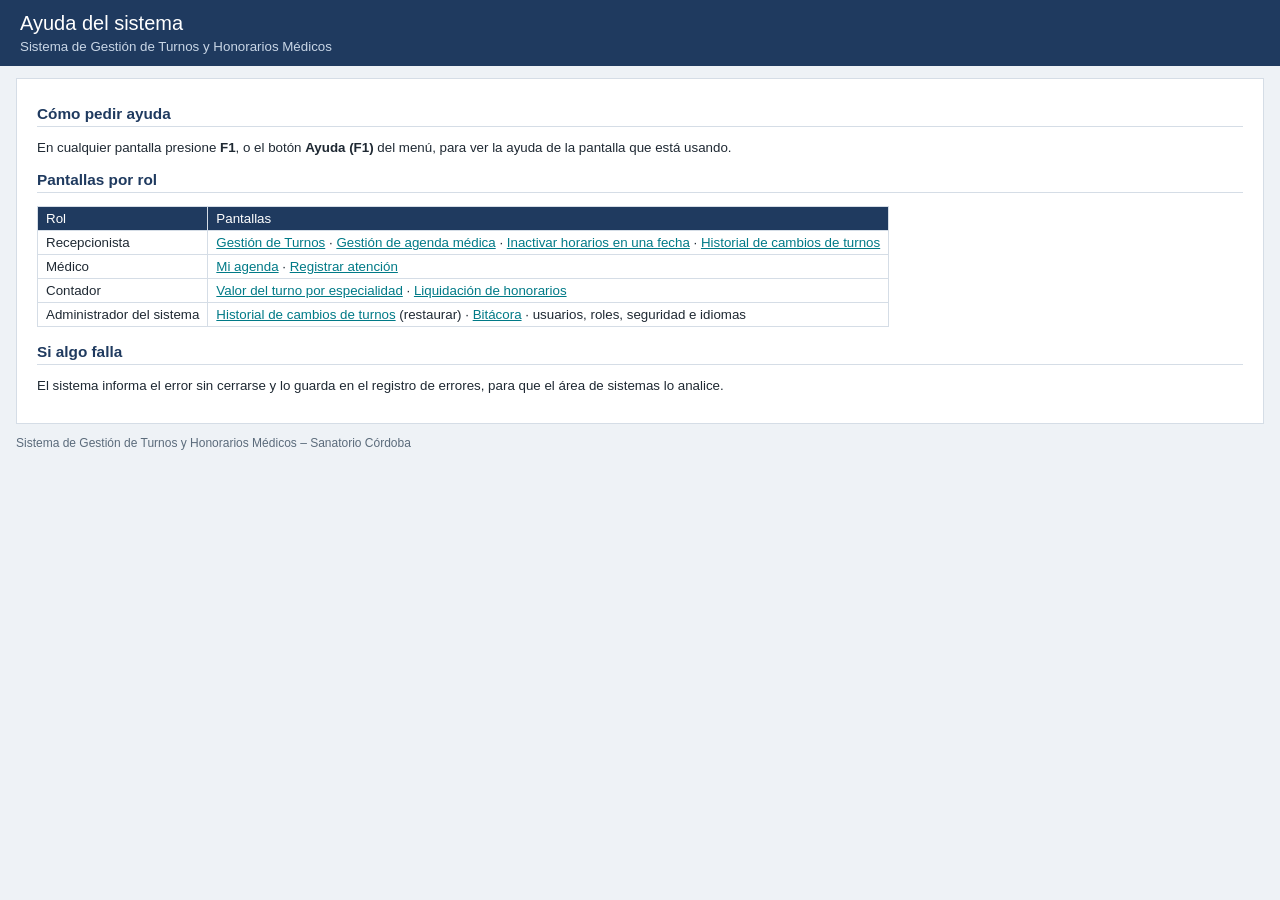
<file: Vista/Ayuda/index.html>
<!DOCTYPE html>
<html lang="es"><head><meta charset="utf-8"><meta http-equiv="X-UA-Compatible" content="IE=edge"><title>Ayuda del sistema</title><link rel="stylesheet" href="estilo.css"></head>
<body>
<div class="cab"><h1>Ayuda del sistema</h1><p>Sistema de Gestión de Turnos y Honorarios Médicos</p></div>
<div class="cuerpo"><h2>Cómo pedir ayuda</h2>
<p>En cualquier pantalla presione <b>F1</b>, o el botón <b>Ayuda (F1)</b> del menú, para ver la ayuda de la pantalla que está usando.</p>
<h2>Pantallas por rol</h2>
<table>
<tr><th>Rol</th><th>Pantallas</th></tr>
<tr><td>Recepcionista</td><td><a href="frmGestionTurnos.html">Gestión de Turnos</a> · <a href="frmGestionMedicos.html">Gestión de agenda médica</a> · <a href="frmEditarFranjasMedico.html">Inactivar horarios en una fecha</a> · <a href="frmHistorialTurnos.html">Historial de cambios de turnos</a></td></tr>
<tr><td>Médico</td><td><a href="frm_AccesoMedico.html">Mi agenda</a> · <a href="frmAtencion.html">Registrar atención</a></td></tr>
<tr><td>Contador</td><td><a href="frmValorTurno.html">Valor del turno por especialidad</a> · <a href="frmLiquidaciones.html">Liquidación de honorarios</a></td></tr>
<tr><td>Administrador del sistema</td><td><a href="frmHistorialTurnos.html">Historial de cambios de turnos</a> (restaurar) · <a href="frmBitacora.html">Bitácora</a> · usuarios, roles, seguridad e idiomas</td></tr>
</table>
<h2>Si algo falla</h2>
<p>El sistema informa el error sin cerrarse y lo guarda en el registro de errores, para que el área de sistemas lo analice.</p></div>

<p class="pie">Sistema de Gestión de Turnos y Honorarios Médicos – Sanatorio Córdoba</p>
</body></html>
</file>
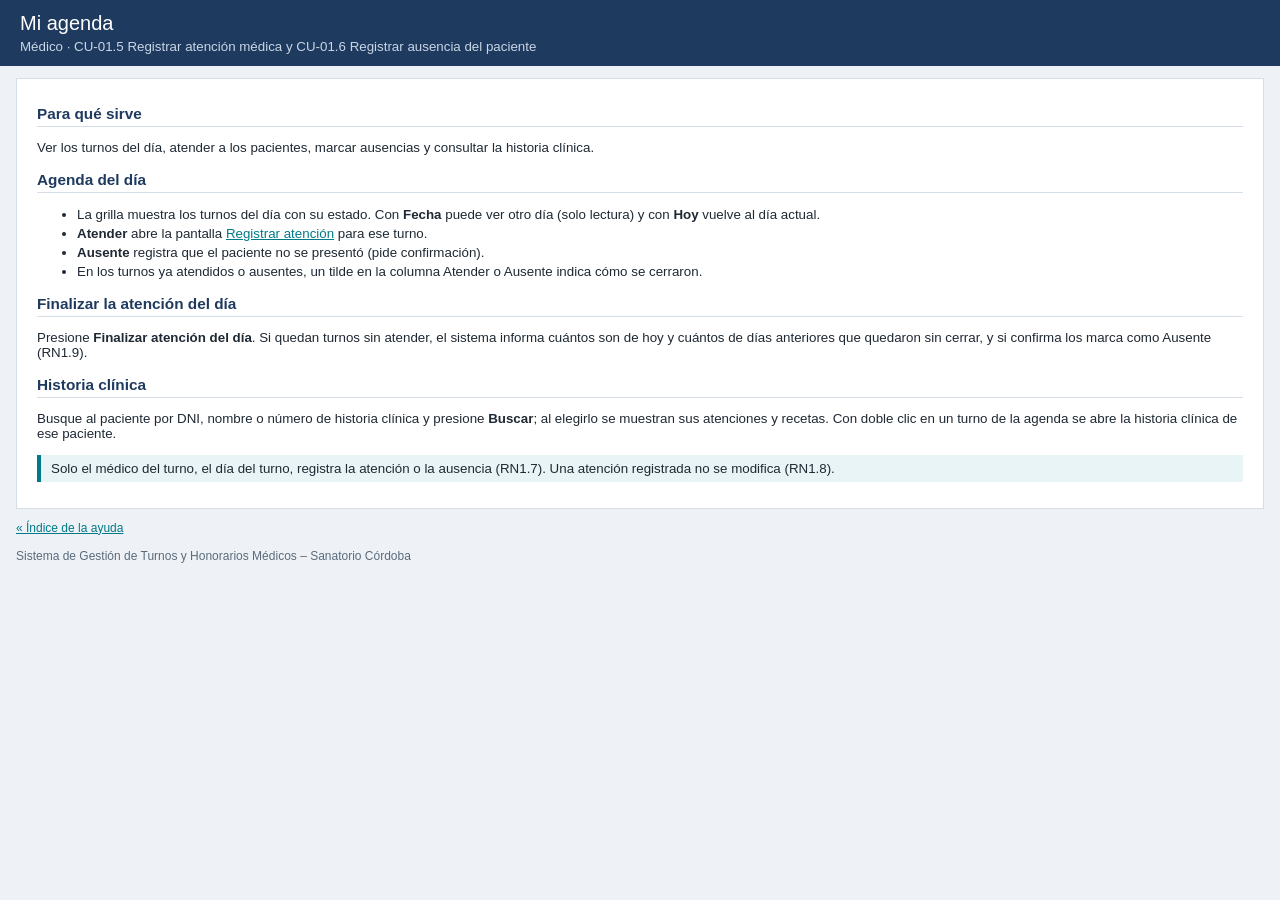
<file: Vista/Ayuda/frm_AccesoMedico.html>
<!DOCTYPE html>
<html lang="es"><head><meta charset="utf-8"><meta http-equiv="X-UA-Compatible" content="IE=edge"><title>Mi agenda</title><link rel="stylesheet" href="estilo.css"></head>
<body>
<div class="cab"><h1>Mi agenda</h1><p>Médico · CU-01.5 Registrar atención médica y CU-01.6 Registrar ausencia del paciente</p></div>
<div class="cuerpo"><h2>Para qué sirve</h2>
<p>Ver los turnos del día, atender a los pacientes, marcar ausencias y consultar la historia clínica.</p>
<h2>Agenda del día</h2>
<ul>
<li>La grilla muestra los turnos del día con su estado. Con <b>Fecha</b> puede ver otro día (solo lectura) y con <b>Hoy</b> vuelve al día actual.</li>
<li><b>Atender</b> abre la pantalla <a href="frmAtencion.html">Registrar atención</a> para ese turno.</li>
<li><b>Ausente</b> registra que el paciente no se presentó (pide confirmación).</li>
<li>En los turnos ya atendidos o ausentes, un tilde en la columna Atender o Ausente indica cómo se cerraron.</li>
</ul>
<h2>Finalizar la atención del día</h2>
<p>Presione <b>Finalizar atención del día</b>. Si quedan turnos sin atender, el sistema informa cuántos son de hoy y cuántos de días anteriores que quedaron sin cerrar, y si confirma los marca como Ausente (RN1.9).</p>
<h2>Historia clínica</h2>
<p>Busque al paciente por DNI, nombre o número de historia clínica y presione <b>Buscar</b>; al elegirlo se muestran sus atenciones y recetas. Con doble clic en un turno de la agenda se abre la historia clínica de ese paciente.</p>
<div class="regla">Solo el médico del turno, el día del turno, registra la atención o la ausencia (RN1.7). Una atención registrada no se modifica (RN1.8).</div></div>
<p class="pie"><a href="index.html">« Índice de la ayuda</a></p>
<p class="pie">Sistema de Gestión de Turnos y Honorarios Médicos – Sanatorio Córdoba</p>
</body></html>
</file>
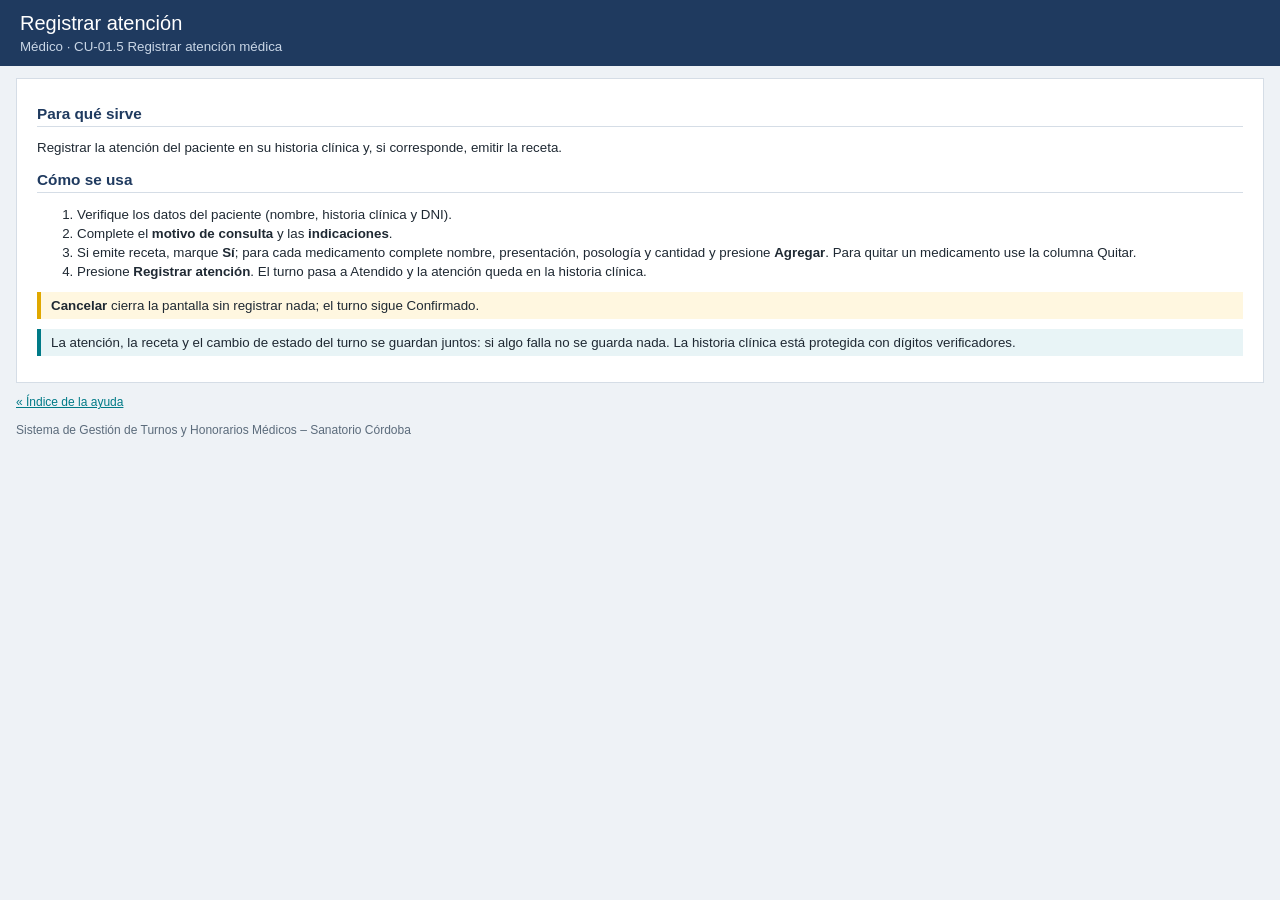
<file: Vista/Ayuda/frmAtencion.html>
<!DOCTYPE html>
<html lang="es"><head><meta charset="utf-8"><meta http-equiv="X-UA-Compatible" content="IE=edge"><title>Registrar atención</title><link rel="stylesheet" href="estilo.css"></head>
<body>
<div class="cab"><h1>Registrar atención</h1><p>Médico · CU-01.5 Registrar atención médica</p></div>
<div class="cuerpo"><h2>Para qué sirve</h2>
<p>Registrar la atención del paciente en su historia clínica y, si corresponde, emitir la receta.</p>
<h2>Cómo se usa</h2>
<ol>
<li>Verifique los datos del paciente (nombre, historia clínica y DNI).</li>
<li>Complete el <b>motivo de consulta</b> y las <b>indicaciones</b>.</li>
<li>Si emite receta, marque <b>Sí</b>; para cada medicamento complete nombre, presentación, posología y cantidad y presione <b>Agregar</b>. Para quitar un medicamento use la columna Quitar.</li>
<li>Presione <b>Registrar atención</b>. El turno pasa a Atendido y la atención queda en la historia clínica.</li>
</ol>
<div class="nota"><b>Cancelar</b> cierra la pantalla sin registrar nada; el turno sigue Confirmado.</div>
<div class="regla">La atención, la receta y el cambio de estado del turno se guardan juntos: si algo falla no se guarda nada. La historia clínica está protegida con dígitos verificadores.</div></div>
<p class="pie"><a href="index.html">« Índice de la ayuda</a></p>
<p class="pie">Sistema de Gestión de Turnos y Honorarios Médicos – Sanatorio Córdoba</p>
</body></html>
</file>
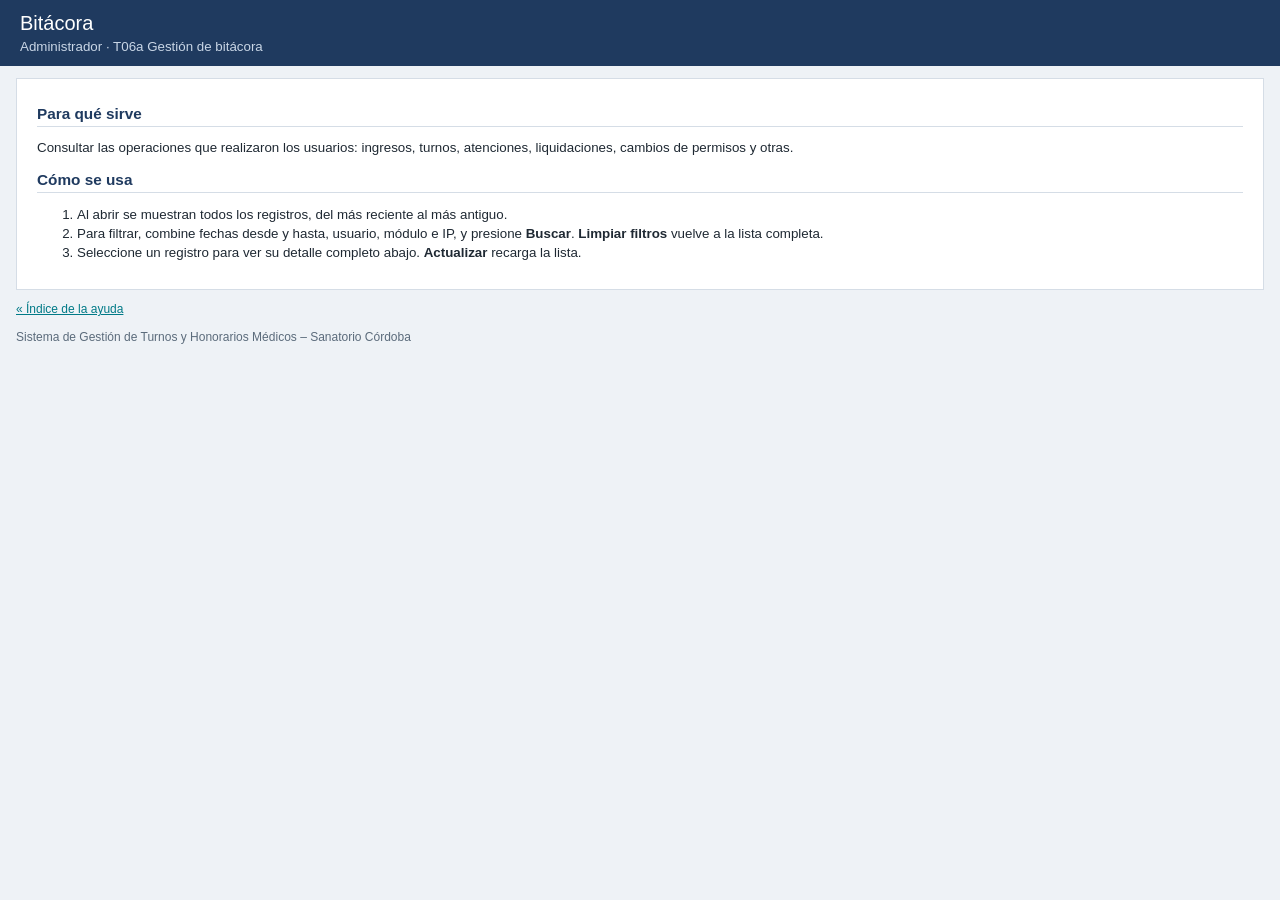
<file: Vista/Ayuda/frmBitacora.html>
<!DOCTYPE html>
<html lang="es"><head><meta charset="utf-8"><meta http-equiv="X-UA-Compatible" content="IE=edge"><title>Bitácora</title><link rel="stylesheet" href="estilo.css"></head>
<body>
<div class="cab"><h1>Bitácora</h1><p>Administrador · T06a Gestión de bitácora</p></div>
<div class="cuerpo"><h2>Para qué sirve</h2>
<p>Consultar las operaciones que realizaron los usuarios: ingresos, turnos, atenciones, liquidaciones, cambios de permisos y otras.</p>
<h2>Cómo se usa</h2>
<ol>
<li>Al abrir se muestran todos los registros, del más reciente al más antiguo.</li>
<li>Para filtrar, combine fechas desde y hasta, usuario, módulo e IP, y presione <b>Buscar</b>. <b>Limpiar filtros</b> vuelve a la lista completa.</li>
<li>Seleccione un registro para ver su detalle completo abajo. <b>Actualizar</b> recarga la lista.</li>
</ol></div>
<p class="pie"><a href="index.html">« Índice de la ayuda</a></p>
<p class="pie">Sistema de Gestión de Turnos y Honorarios Médicos – Sanatorio Córdoba</p>
</body></html>
</file>
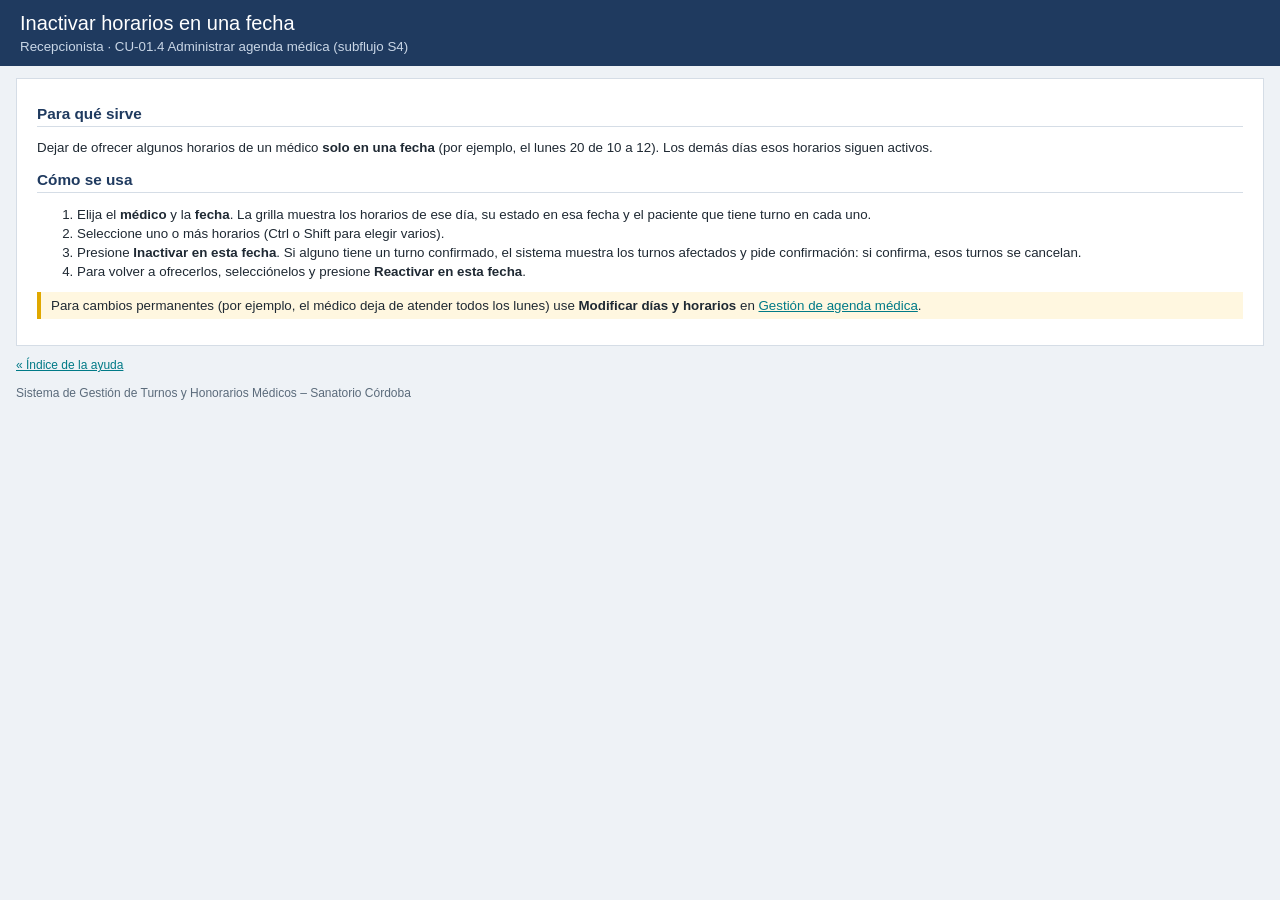
<file: Vista/Ayuda/frmEditarFranjasMedico.html>
<!DOCTYPE html>
<html lang="es"><head><meta charset="utf-8"><meta http-equiv="X-UA-Compatible" content="IE=edge"><title>Inactivar horarios en una fecha</title><link rel="stylesheet" href="estilo.css"></head>
<body>
<div class="cab"><h1>Inactivar horarios en una fecha</h1><p>Recepcionista · CU-01.4 Administrar agenda médica (subflujo S4)</p></div>
<div class="cuerpo"><h2>Para qué sirve</h2>
<p>Dejar de ofrecer algunos horarios de un médico <b>solo en una fecha</b> (por ejemplo, el lunes 20 de 10 a 12). Los demás días esos horarios siguen activos.</p>
<h2>Cómo se usa</h2>
<ol>
<li>Elija el <b>médico</b> y la <b>fecha</b>. La grilla muestra los horarios de ese día, su estado en esa fecha y el paciente que tiene turno en cada uno.</li>
<li>Seleccione uno o más horarios (Ctrl o Shift para elegir varios).</li>
<li>Presione <b>Inactivar en esta fecha</b>. Si alguno tiene un turno confirmado, el sistema muestra los turnos afectados y pide confirmación: si confirma, esos turnos se cancelan.</li>
<li>Para volver a ofrecerlos, selecciónelos y presione <b>Reactivar en esta fecha</b>.</li>
</ol>
<div class="nota">Para cambios permanentes (por ejemplo, el médico deja de atender todos los lunes) use <b>Modificar días y horarios</b> en <a href="frmGestionMedicos.html">Gestión de agenda médica</a>.</div></div>
<p class="pie"><a href="index.html">« Índice de la ayuda</a></p>
<p class="pie">Sistema de Gestión de Turnos y Honorarios Médicos – Sanatorio Córdoba</p>
</body></html>
</file>
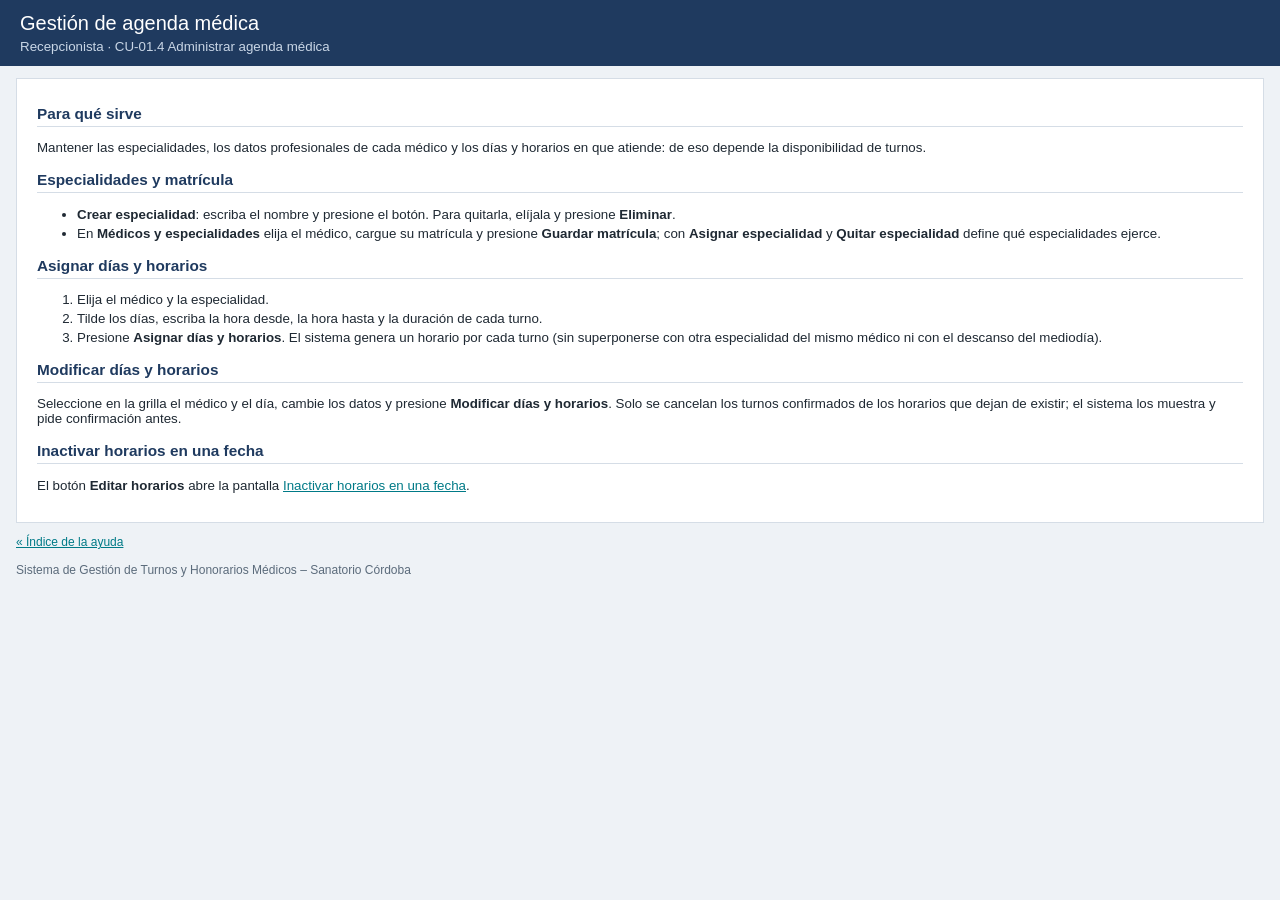
<file: Vista/Ayuda/frmGestionMedicos.html>
<!DOCTYPE html>
<html lang="es"><head><meta charset="utf-8"><meta http-equiv="X-UA-Compatible" content="IE=edge"><title>Gestión de agenda médica</title><link rel="stylesheet" href="estilo.css"></head>
<body>
<div class="cab"><h1>Gestión de agenda médica</h1><p>Recepcionista · CU-01.4 Administrar agenda médica</p></div>
<div class="cuerpo"><h2>Para qué sirve</h2>
<p>Mantener las especialidades, los datos profesionales de cada médico y los días y horarios en que atiende: de eso depende la disponibilidad de turnos.</p>
<h2>Especialidades y matrícula</h2>
<ul>
<li><b>Crear especialidad</b>: escriba el nombre y presione el botón. Para quitarla, elíjala y presione <b>Eliminar</b>.</li>
<li>En <b>Médicos y especialidades</b> elija el médico, cargue su matrícula y presione <b>Guardar matrícula</b>; con <b>Asignar especialidad</b> y <b>Quitar especialidad</b> define qué especialidades ejerce.</li>
</ul>
<h2>Asignar días y horarios</h2>
<ol>
<li>Elija el médico y la especialidad.</li>
<li>Tilde los días, escriba la hora desde, la hora hasta y la duración de cada turno.</li>
<li>Presione <b>Asignar días y horarios</b>. El sistema genera un horario por cada turno (sin superponerse con otra especialidad del mismo médico ni con el descanso del mediodía).</li>
</ol>
<h2>Modificar días y horarios</h2>
<p>Seleccione en la grilla el médico y el día, cambie los datos y presione <b>Modificar días y horarios</b>. Solo se cancelan los turnos confirmados de los horarios que dejan de existir; el sistema los muestra y pide confirmación antes.</p>
<h2>Inactivar horarios en una fecha</h2>
<p>El botón <b>Editar horarios</b> abre la pantalla <a href="frmEditarFranjasMedico.html">Inactivar horarios en una fecha</a>.</p></div>
<p class="pie"><a href="index.html">« Índice de la ayuda</a></p>
<p class="pie">Sistema de Gestión de Turnos y Honorarios Médicos – Sanatorio Córdoba</p>
</body></html>
</file>
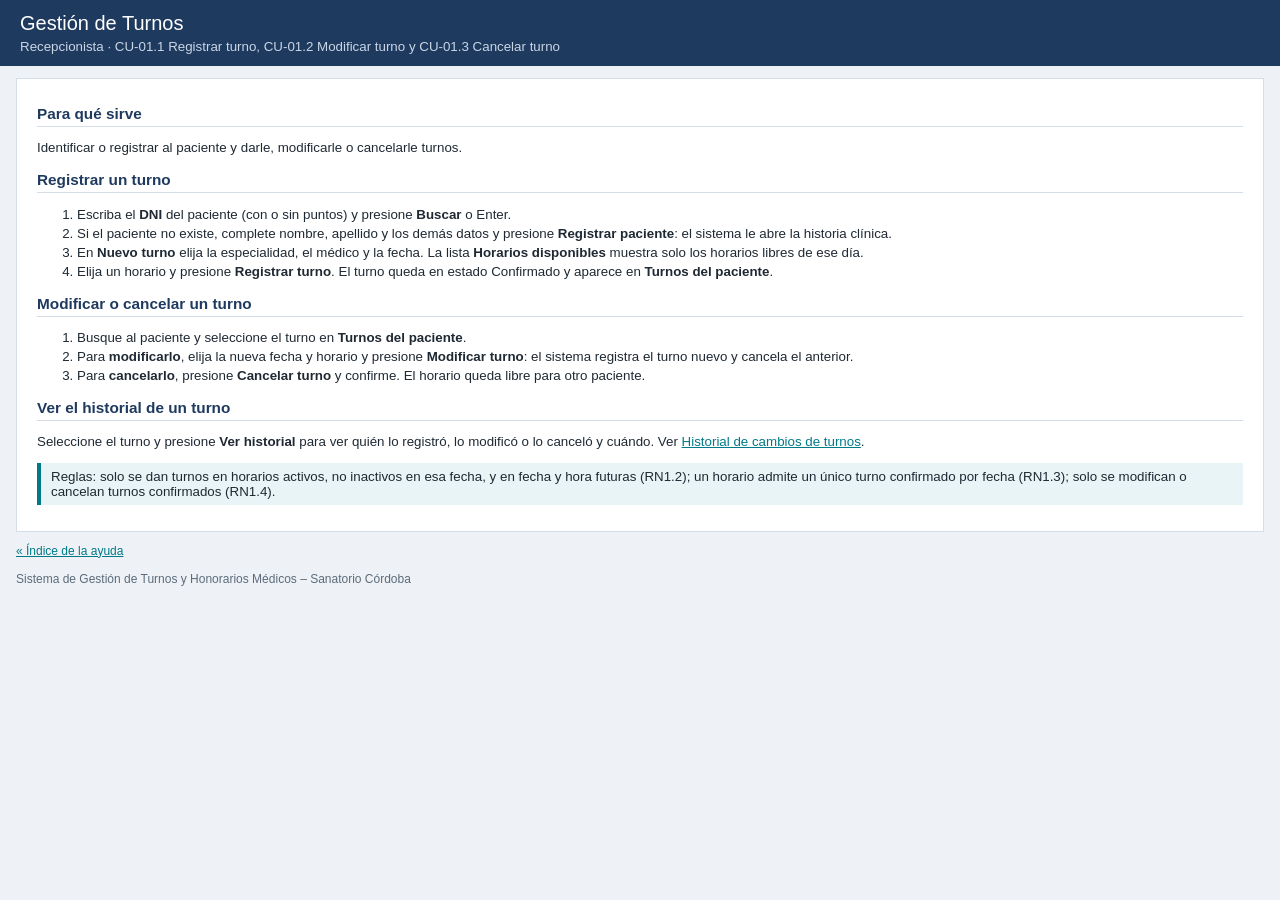
<file: Vista/Ayuda/frmGestionTurnos.html>
<!DOCTYPE html>
<html lang="es"><head><meta charset="utf-8"><meta http-equiv="X-UA-Compatible" content="IE=edge"><title>Gestión de Turnos</title><link rel="stylesheet" href="estilo.css"></head>
<body>
<div class="cab"><h1>Gestión de Turnos</h1><p>Recepcionista · CU-01.1 Registrar turno, CU-01.2 Modificar turno y CU-01.3 Cancelar turno</p></div>
<div class="cuerpo"><h2>Para qué sirve</h2>
<p>Identificar o registrar al paciente y darle, modificarle o cancelarle turnos.</p>
<h2>Registrar un turno</h2>
<ol>
<li>Escriba el <b>DNI</b> del paciente (con o sin puntos) y presione <b>Buscar</b> o Enter.</li>
<li>Si el paciente no existe, complete nombre, apellido y los demás datos y presione <b>Registrar paciente</b>: el sistema le abre la historia clínica.</li>
<li>En <b>Nuevo turno</b> elija la especialidad, el médico y la fecha. La lista <b>Horarios disponibles</b> muestra solo los horarios libres de ese día.</li>
<li>Elija un horario y presione <b>Registrar turno</b>. El turno queda en estado Confirmado y aparece en <b>Turnos del paciente</b>.</li>
</ol>
<h2>Modificar o cancelar un turno</h2>
<ol>
<li>Busque al paciente y seleccione el turno en <b>Turnos del paciente</b>.</li>
<li>Para <b>modificarlo</b>, elija la nueva fecha y horario y presione <b>Modificar turno</b>: el sistema registra el turno nuevo y cancela el anterior.</li>
<li>Para <b>cancelarlo</b>, presione <b>Cancelar turno</b> y confirme. El horario queda libre para otro paciente.</li>
</ol>
<h2>Ver el historial de un turno</h2>
<p>Seleccione el turno y presione <b>Ver historial</b> para ver quién lo registró, lo modificó o lo canceló y cuándo. Ver <a href="frmHistorialTurnos.html">Historial de cambios de turnos</a>.</p>
<div class="regla">Reglas: solo se dan turnos en horarios activos, no inactivos en esa fecha, y en fecha y hora futuras (RN1.2); un horario admite un único turno confirmado por fecha (RN1.3); solo se modifican o cancelan turnos confirmados (RN1.4).</div></div>
<p class="pie"><a href="index.html">« Índice de la ayuda</a></p>
<p class="pie">Sistema de Gestión de Turnos y Honorarios Médicos – Sanatorio Córdoba</p>
</body></html>
</file>
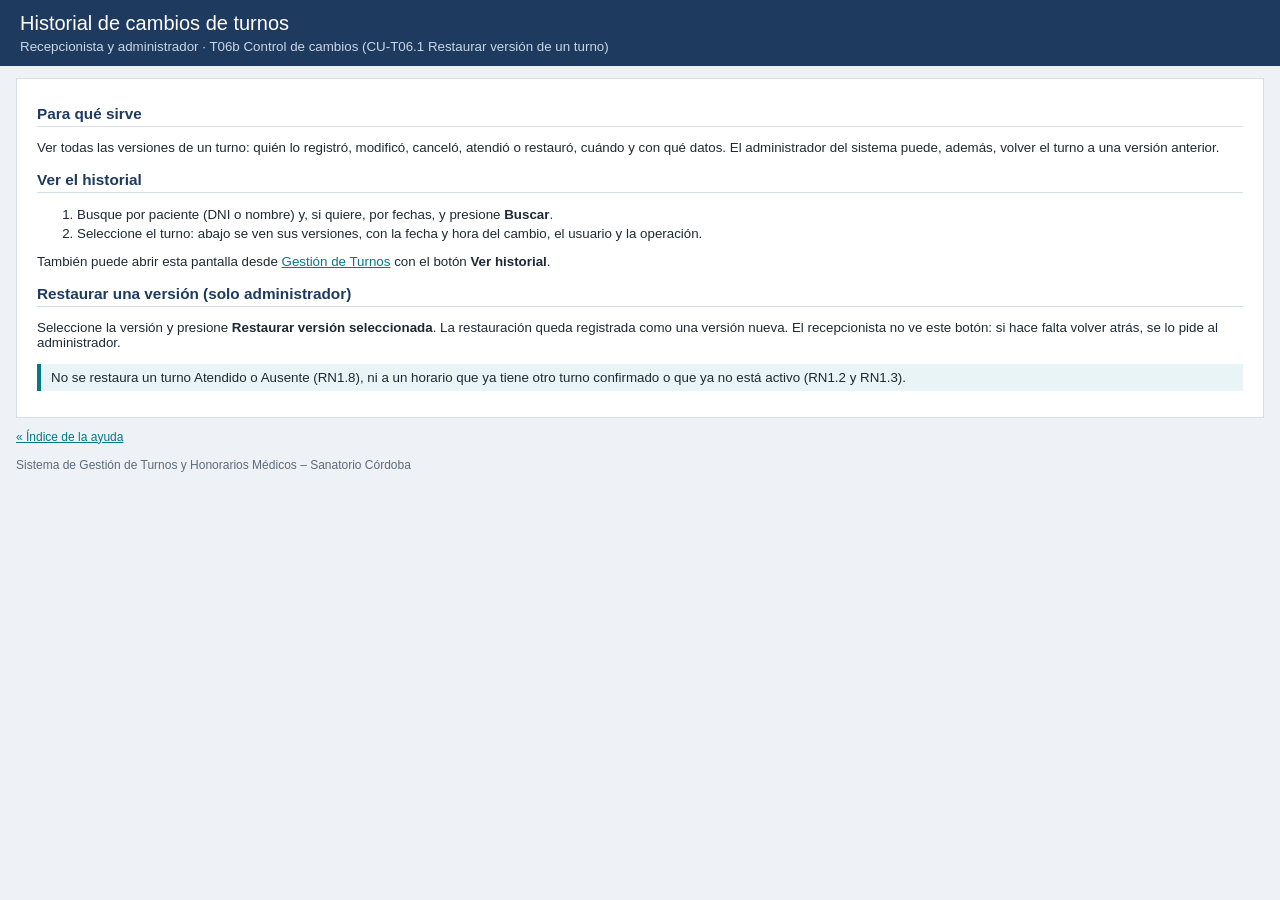
<file: Vista/Ayuda/frmHistorialTurnos.html>
<!DOCTYPE html>
<html lang="es"><head><meta charset="utf-8"><meta http-equiv="X-UA-Compatible" content="IE=edge"><title>Historial de cambios de turnos</title><link rel="stylesheet" href="estilo.css"></head>
<body>
<div class="cab"><h1>Historial de cambios de turnos</h1><p>Recepcionista y administrador · T06b Control de cambios (CU-T06.1 Restaurar versión de un turno)</p></div>
<div class="cuerpo"><h2>Para qué sirve</h2>
<p>Ver todas las versiones de un turno: quién lo registró, modificó, canceló, atendió o restauró, cuándo y con qué datos. El administrador del sistema puede, además, volver el turno a una versión anterior.</p>
<h2>Ver el historial</h2>
<ol>
<li>Busque por paciente (DNI o nombre) y, si quiere, por fechas, y presione <b>Buscar</b>.</li>
<li>Seleccione el turno: abajo se ven sus versiones, con la fecha y hora del cambio, el usuario y la operación.</li>
</ol>
<p>También puede abrir esta pantalla desde <a href="frmGestionTurnos.html">Gestión de Turnos</a> con el botón <b>Ver historial</b>.</p>
<h2>Restaurar una versión (solo administrador)</h2>
<p>Seleccione la versión y presione <b>Restaurar versión seleccionada</b>. La restauración queda registrada como una versión nueva. El recepcionista no ve este botón: si hace falta volver atrás, se lo pide al administrador.</p>
<div class="regla">No se restaura un turno Atendido o Ausente (RN1.8), ni a un horario que ya tiene otro turno confirmado o que ya no está activo (RN1.2 y RN1.3).</div></div>
<p class="pie"><a href="index.html">« Índice de la ayuda</a></p>
<p class="pie">Sistema de Gestión de Turnos y Honorarios Médicos – Sanatorio Córdoba</p>
</body></html>
</file>
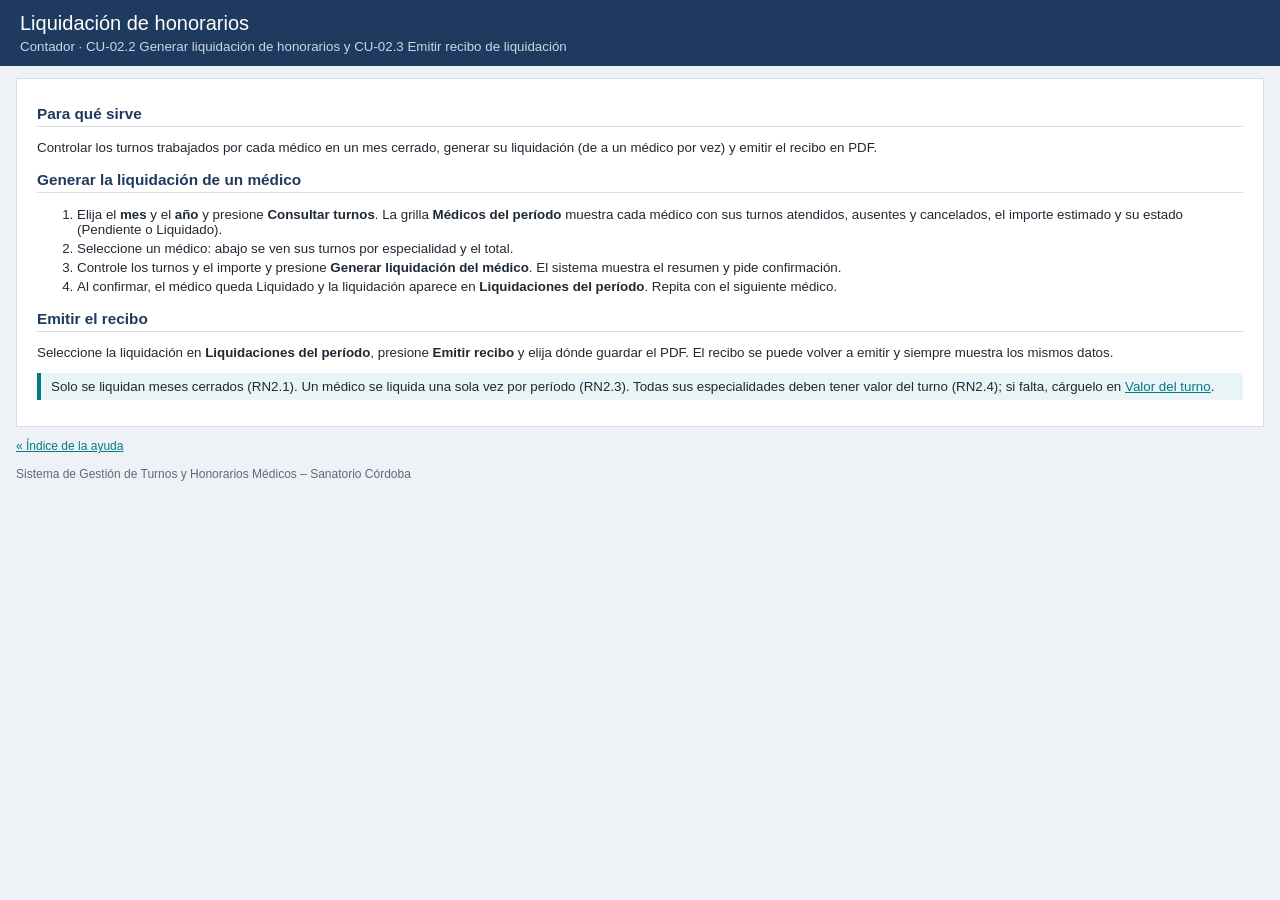
<file: Vista/Ayuda/frmLiquidaciones.html>
<!DOCTYPE html>
<html lang="es"><head><meta charset="utf-8"><meta http-equiv="X-UA-Compatible" content="IE=edge"><title>Liquidación de honorarios</title><link rel="stylesheet" href="estilo.css"></head>
<body>
<div class="cab"><h1>Liquidación de honorarios</h1><p>Contador · CU-02.2 Generar liquidación de honorarios y CU-02.3 Emitir recibo de liquidación</p></div>
<div class="cuerpo"><h2>Para qué sirve</h2>
<p>Controlar los turnos trabajados por cada médico en un mes cerrado, generar su liquidación (de a un médico por vez) y emitir el recibo en PDF.</p>
<h2>Generar la liquidación de un médico</h2>
<ol>
<li>Elija el <b>mes</b> y el <b>año</b> y presione <b>Consultar turnos</b>. La grilla <b>Médicos del período</b> muestra cada médico con sus turnos atendidos, ausentes y cancelados, el importe estimado y su estado (Pendiente o Liquidado).</li>
<li>Seleccione un médico: abajo se ven sus turnos por especialidad y el total.</li>
<li>Controle los turnos y el importe y presione <b>Generar liquidación del médico</b>. El sistema muestra el resumen y pide confirmación.</li>
<li>Al confirmar, el médico queda Liquidado y la liquidación aparece en <b>Liquidaciones del período</b>. Repita con el siguiente médico.</li>
</ol>
<h2>Emitir el recibo</h2>
<p>Seleccione la liquidación en <b>Liquidaciones del período</b>, presione <b>Emitir recibo</b> y elija dónde guardar el PDF. El recibo se puede volver a emitir y siempre muestra los mismos datos.</p>
<div class="regla">Solo se liquidan meses cerrados (RN2.1). Un médico se liquida una sola vez por período (RN2.3). Todas sus especialidades deben tener valor del turno (RN2.4); si falta, cárguelo en <a href="frmValorTurno.html">Valor del turno</a>.</div></div>
<p class="pie"><a href="index.html">« Índice de la ayuda</a></p>
<p class="pie">Sistema de Gestión de Turnos y Honorarios Médicos – Sanatorio Córdoba</p>
</body></html>
</file>
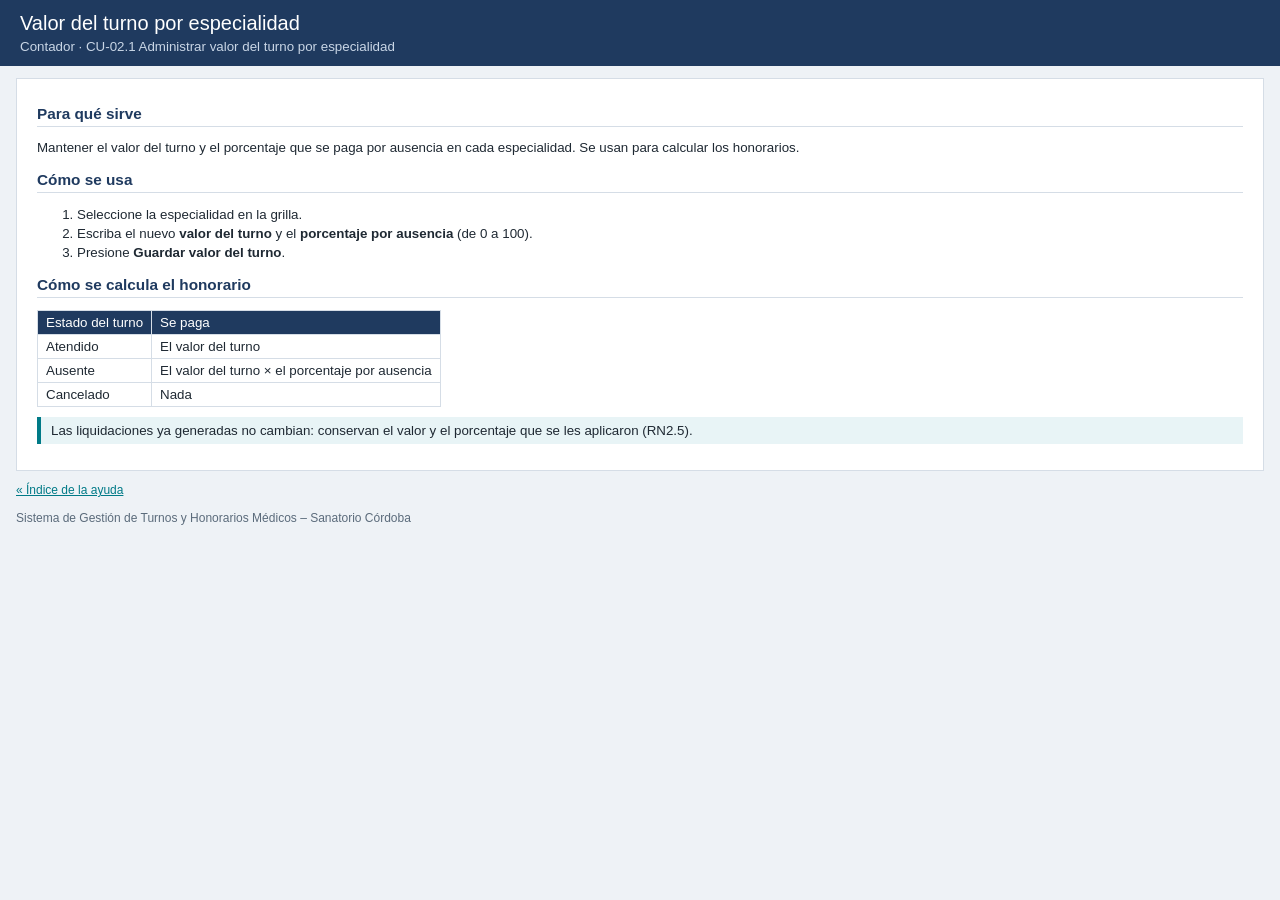
<file: Vista/Ayuda/frmValorTurno.html>
<!DOCTYPE html>
<html lang="es"><head><meta charset="utf-8"><meta http-equiv="X-UA-Compatible" content="IE=edge"><title>Valor del turno por especialidad</title><link rel="stylesheet" href="estilo.css"></head>
<body>
<div class="cab"><h1>Valor del turno por especialidad</h1><p>Contador · CU-02.1 Administrar valor del turno por especialidad</p></div>
<div class="cuerpo"><h2>Para qué sirve</h2>
<p>Mantener el valor del turno y el porcentaje que se paga por ausencia en cada especialidad. Se usan para calcular los honorarios.</p>
<h2>Cómo se usa</h2>
<ol>
<li>Seleccione la especialidad en la grilla.</li>
<li>Escriba el nuevo <b>valor del turno</b> y el <b>porcentaje por ausencia</b> (de 0 a 100).</li>
<li>Presione <b>Guardar valor del turno</b>.</li>
</ol>
<h2>Cómo se calcula el honorario</h2>
<table><tr><th>Estado del turno</th><th>Se paga</th></tr>
<tr><td>Atendido</td><td>El valor del turno</td></tr>
<tr><td>Ausente</td><td>El valor del turno × el porcentaje por ausencia</td></tr>
<tr><td>Cancelado</td><td>Nada</td></tr></table>
<div class="regla">Las liquidaciones ya generadas no cambian: conservan el valor y el porcentaje que se les aplicaron (RN2.5).</div></div>
<p class="pie"><a href="index.html">« Índice de la ayuda</a></p>
<p class="pie">Sistema de Gestión de Turnos y Honorarios Médicos – Sanatorio Córdoba</p>
</body></html>
</file>
<file: Vista/Ayuda/estilo.css>
body { font-family: Segoe UI, Arial, sans-serif; font-size: 10pt; color: #1f2933; margin: 0; background: #eef2f6; }
.cab { background: #1f3a5f; color: #fff; padding: 12px 20px; }
.cab h1 { font-size: 15pt; margin: 0; font-weight: normal; }
.cab p { margin: 4px 0 0 0; color: #c9d6e6; }
.cuerpo { background: #fff; margin: 12px 16px; padding: 10px 20px 16px 20px; border: 1px solid #d5dde6; }
h2 { font-size: 11.5pt; color: #1f3a5f; border-bottom: 1px solid #d5dde6; padding-bottom: 3px; margin-top: 16px; }
ol li, ul li { margin-bottom: 4px; }
.nota { background: #fff7e0; border-left: 4px solid #e0a800; padding: 6px 10px; margin: 10px 0; }
.regla { background: #e8f4f6; border-left: 4px solid #007a87; padding: 6px 10px; margin: 10px 0; }
a { color: #007a87; }
.pie { margin: 0 16px 14px 16px; font-size: 9pt; color: #5b6b7b; }
td, th { border: 1px solid #d5dde6; padding: 4px 8px; text-align: left; vertical-align: top; }
table { border-collapse: collapse; margin: 6px 0; }
th { background: #1f3a5f; color: #fff; font-weight: normal; }
</file>
